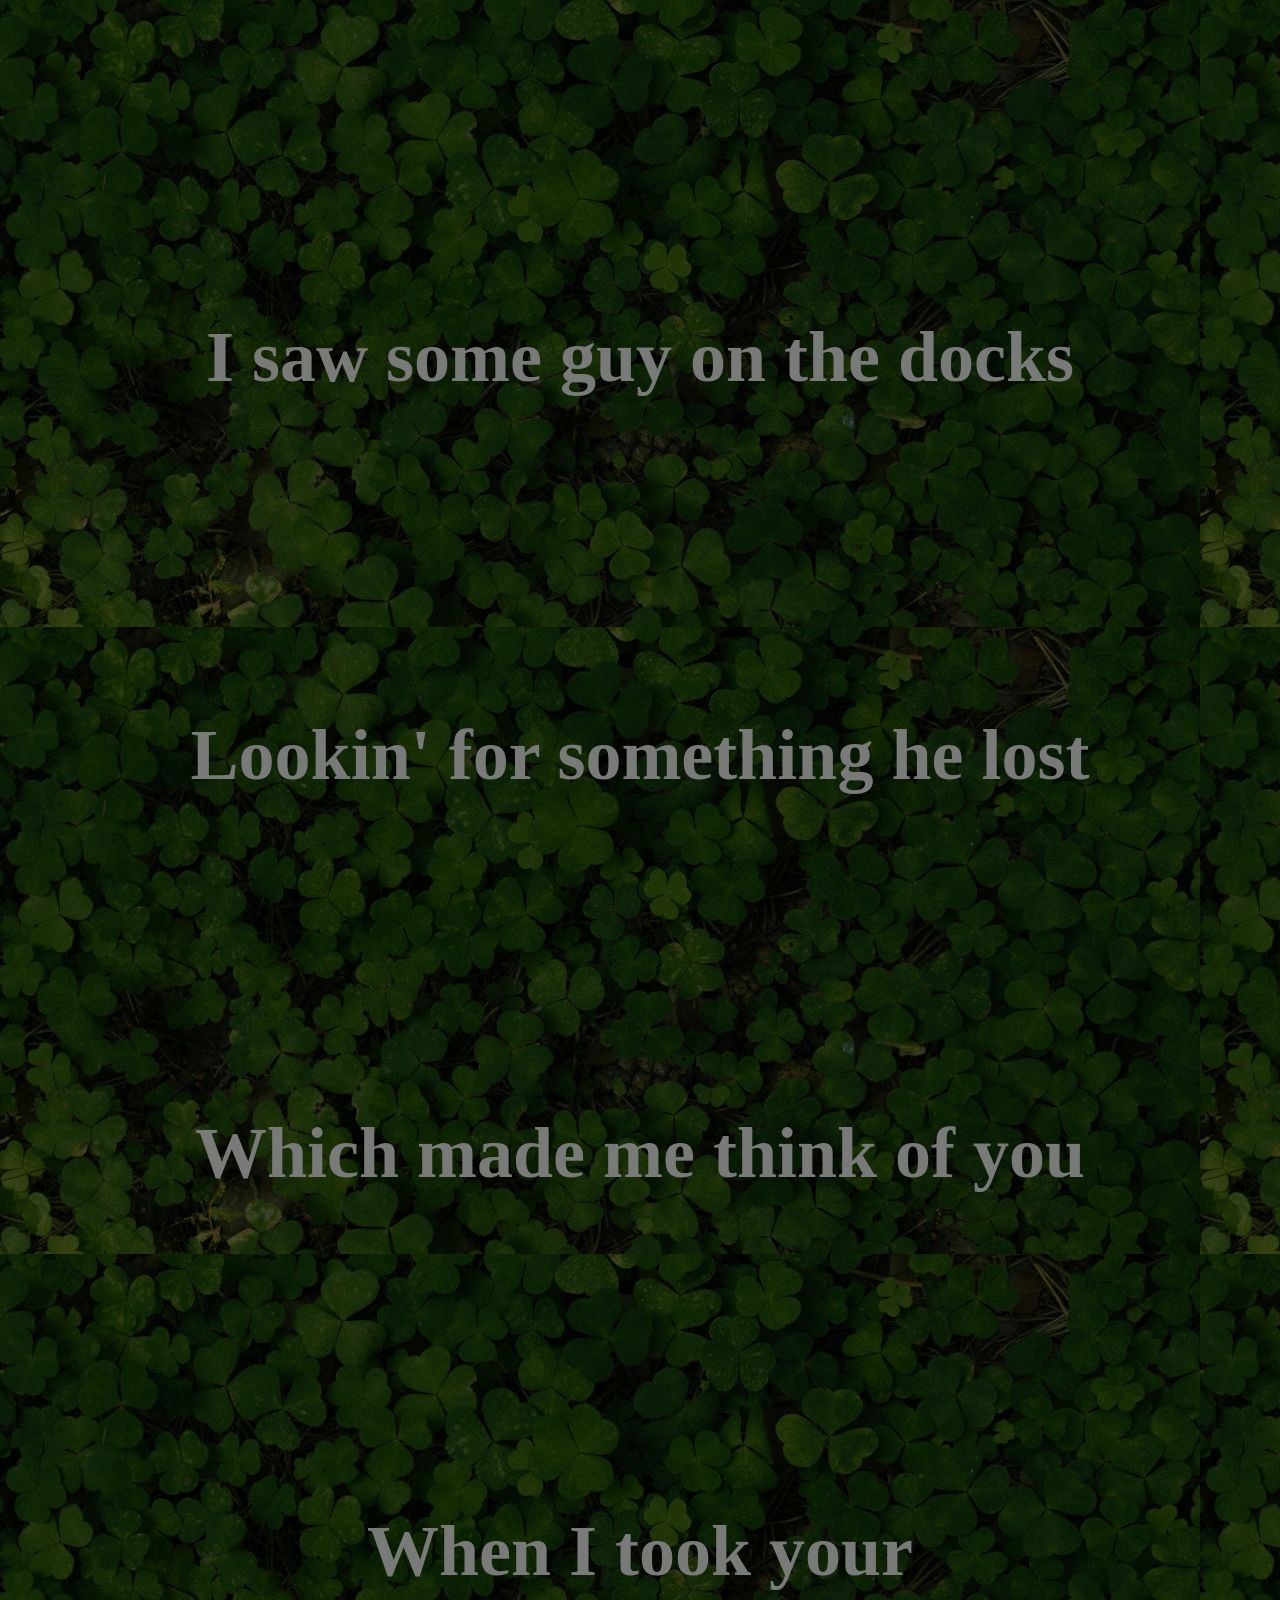
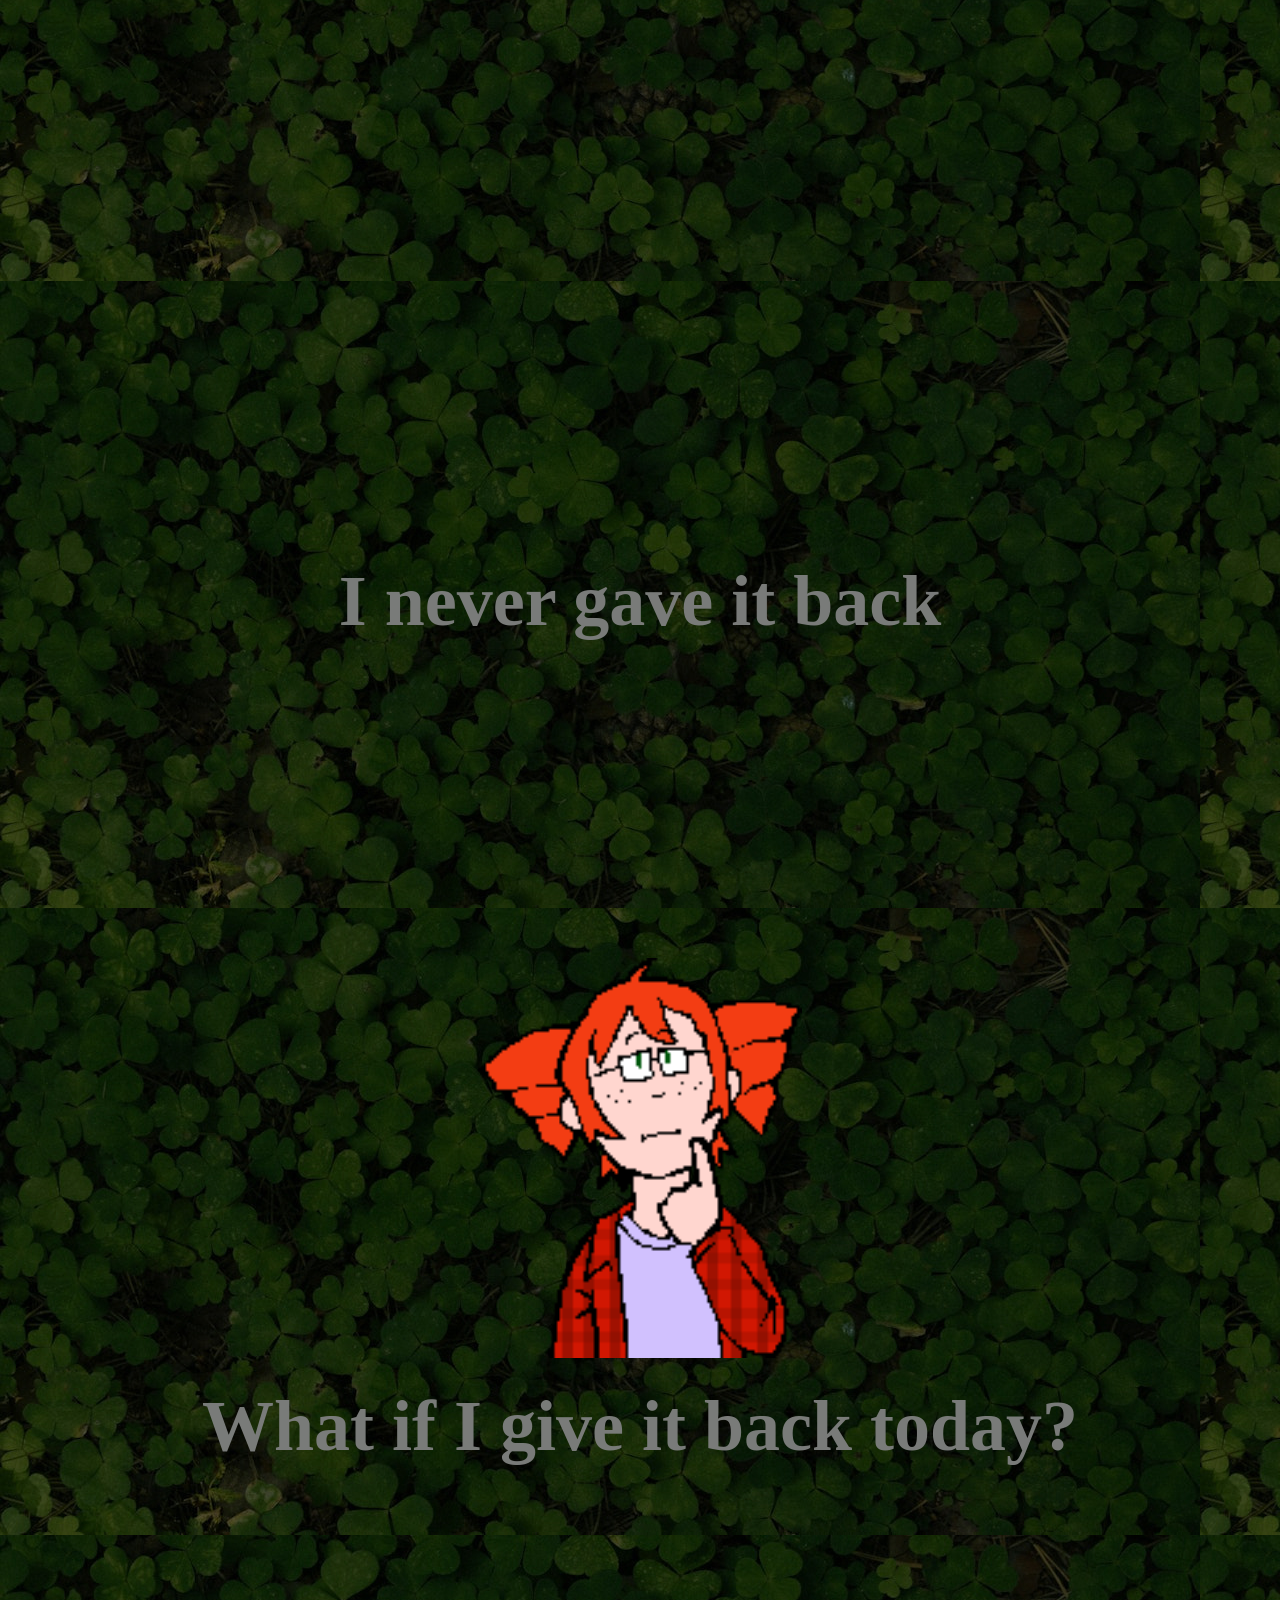
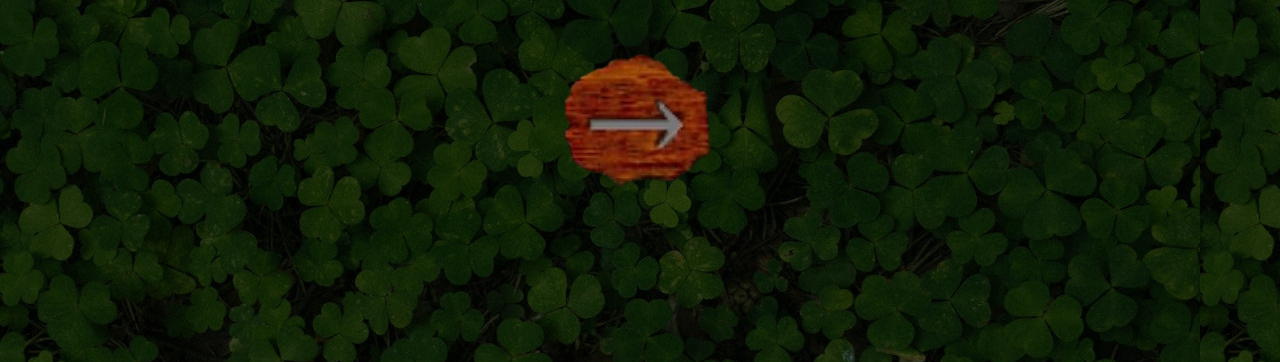
<file: whatchacallitsname/verse1/index.html>
<!doctype html>

<html>
  <head>
    <title>Verse 1</title>
    <style>
      html {
        background-image: url(cloverbackground.jpeg);
        background-color: darkgreen;
        background-repeat: repeat;
        font-family: "Times New Roman", Times, serif;
      }
      h1 {
        text-align: center;
        font-size: 8vh;
        color: #797b79;
        margin-top: 35vh;
      }

      .hidden {
        display: none !important;
      }

      img {
        margin-left: auto;
        margin-right: auto;
        display: block;
      }

      #arrow {
        background-image: url(screen2-removebg-preview.png);
        display: block;
        margin: 8% auto 0;
      }

      #arrow:hover {
        background-image: url(pixil-frame-0-removebg-preview.png);
        cursor: pointer;
      }
    </style>

    <script>
      document.addEventListener("DOMContentLoaded", () => {
        if (localStorage.getItem("manSwitch") === "true") {
          window.redirect = function () {};
        }
      });
    </script>
  </head>

  <body>
    <audio id="track" src="Verse1.mp3" autoplay></audio>

    <h1 style="margin-top: 25%">
      <span id="1">I </span>
      <span id="2">saw </span>
      <span id="3">some </span>
      <span id="4">guy </span>
      <span id="5">on </span>
      <span id="6">the </span>
      <span id="7">docks</span>
    </h1>

    <h1>
      <span id="8">Look</span><span id="9">in' </span>
      <span id="10">for </span>
      <span id="11">some</span><span id="12">thing </span>
      <span id="13">he </span>
      <span id="14">lost </span>
    </h1>

    <h1>
      <span id="15">Which</span>
      <span id="16">made </span>
      <span id="17">me </span>
      <span id="18">think</span>
      <span id="19">of </span>
      <span id="20">you </span>
    </h1>

    <h1 style="margin-bottom: 0px">
      <span id="21">When</span>
      <span id="22">I </span>
      <span id="23">took </span>
      <span id="24">your</span>
    </h1>

    <h1 style="margin-top: 0px">
      <span id="25" class="hidden" style="color: red; font-size: 11vh"
        >WHAT</span
      ><span id="26" class="hidden" style="color: red; font-size: 11vh"
        >CHA</span
      ><br />

      <span
        id="27"
        class="hidden"
        style="
          color: red;
          font-size: 11vh;
          display: inline-block;
          transform: translateY(-4vh);
        "
      >
        CALL </span
      ><br />

      <span
        id="28"
        class="hidden"
        style="
          color: red;
          font-size: 11vh;
          display: inline-block;
          transform: translateY(-8vh);
        "
      >
        ITS </span
      ><br />

      <span
        id="29"
        class="hidden"
        style="
          color: red;
          font-size: 11vh;
          display: inline-block;
          transform: translateY(-12vh);
        "
      >
        NAME
      </span>
    </h1>
    <div id="breaks"><br /><br /><br /><br /><br /><br /><br /><br /></div>
    <h1 style="margin-top: 14vh">
      <span id="30">I </span>
      <span id="31">ne</span><span id="32">ver </span>
      <span id="33">gave </span>
      <span id="34">it </span>
      <span id="35">back</span>
    </h1>

    <img src="Webmaster_Think.gif" height="400vh" style="margin-top: 35vh" />

    <h1 style="margin-top: 3vh; margin-bottom: 20vh">
      <span id="36">What </span>
      <span id="37">if </span>
      <span id="38">I </span>
      <span id="39">give </span>
      <span id="40">it </span>
      <span id="41">back </span>
      <span id="42">to</span><span id="43">day?</span>
    </h1>
    <a href="/whatchacallitsname/verse2/">
      <div
        id="arrow"
        style="
          height: 18vh;
          width: 21vh;
          background-repeat: no-repeat;
          margin-left: auto;
          margin-right: auto;
          display: block;
        "
      ></div
    ></a>

    <div id="breaks2"><br /><br /><br /><br /><br /><br /><br /><br /></div>

    <script>
      window.scrollTo(0, 0);

      const audio = document.getElementById("track");

      const OFFSET = 0.0; // in ms

      function setColor(id) {
        document.getElementById(id).style.color = "#E3E6CB";
      }

      function show(id) {
        document.getElementById(id).classList.remove("hidden");
      }

      function hide(id) {
        document.getElementById(id).classList.add("hidden");
      }

      function scroll(multiplier) {
        window.scrollBy({
          top: window.innerHeight * multiplier,
          left: 0,
          behavior: "smooth",
        });
      }

      function redirect() {
        window.location = "/whatchacallitsname/verse2";
      }

      function print() {
        console.log("This worked!");
      }

      const events = [
        { time: 0.246 + OFFSET, action: () => setColor("1") },
        { time: 0.374 + OFFSET, action: () => setColor("2") },
        { time: 0.675 + OFFSET, action: () => setColor("3") },
        { time: 0.936 + OFFSET, action: () => setColor("4") },
        { time: 1.15 + OFFSET, action: () => setColor("5") },
        { time: 1.275 + OFFSET, action: () => setColor("6") },
        { time: 1.577 + OFFSET, action: () => setColor("7") },

        { time: 1.953 + OFFSET, action: () => scroll(0.4) },

        { time: 2.294 + OFFSET, action: () => setColor("8") },
        { time: 2.422 + OFFSET, action: () => setColor("9") },
        { time: 2.719 + OFFSET, action: () => setColor("10") },
        { time: 3.021 + OFFSET, action: () => setColor("11") },
        { time: 3.121 + OFFSET, action: () => setColor("12") },
        { time: 3.252 + OFFSET, action: () => setColor("13") },
        { time: 3.59 + OFFSET, action: () => setColor("14") },

        { time: 3.881 + OFFSET, action: () => scroll(0.4) },

        { time: 4.274 + OFFSET, action: () => setColor("15") },
        { time: 4.561 + OFFSET, action: () => setColor("16") },
        { time: 4.806 + OFFSET, action: () => setColor("17") },
        { time: 5.092 + OFFSET, action: () => setColor("18") },
        { time: 5.174 + OFFSET, action: () => setColor("19") },
        { time: 5.463 + OFFSET, action: () => setColor("20") },

        { time: 5.909 + OFFSET, action: () => scroll(0.65) },

        { time: 6.081 + OFFSET, action: () => setColor("21") },
        { time: 6.204 + OFFSET, action: () => setColor("22") },
        { time: 6.534 + OFFSET, action: () => setColor("23") },
        { time: 6.802 + OFFSET, action: () => setColor("24") },

        { time: 7.071 + OFFSET, action: () => show("25") },
        { time: 7.276 + OFFSET, action: () => show("26") },
        { time: 7.403 + OFFSET, action: () => show("27") },
        { time: 7.649 + OFFSET, action: () => show("28") },
        { time: 7.72 + OFFSET, action: () => show("29") },
        { time: 7.72 + OFFSET, action: () => hide("breaks") },

        { time: 7.89 + OFFSET, action: () => scroll(0.6) },

        { time: 8.262 + OFFSET, action: () => setColor("30") },
        { time: 8.467 + OFFSET, action: () => setColor("31") },
        { time: 8.705 + OFFSET, action: () => setColor("32") },
        { time: 8.983 + OFFSET, action: () => setColor("33") },
        { time: 9.065 + OFFSET, action: () => setColor("34") },
        { time: 9.351 + OFFSET, action: () => setColor("35") },

        { time: 9.856 + OFFSET, action: () => scroll(0.75) },

        { time: 10.09 + OFFSET, action: () => setColor("36") },
        { time: 10.418 + OFFSET, action: () => setColor("37") },
        { time: 10.628 + OFFSET, action: () => setColor("38") },
        { time: 10.914 + OFFSET, action: () => setColor("39") },
        { time: 11.077 + OFFSET, action: () => setColor("40") },
        { time: 11.365 + OFFSET, action: () => setColor("41") },
        { time: 11.726 + OFFSET, action: () => setColor("42") },
        { time: 11.809 + OFFSET, action: () => setColor("43") },

        { time: 11.839 + OFFSET, action: () => scroll(1) },

        { time: 15.93, action: () => redirect() },
      ];

      let index = 0;

      function sync() {
        const t = audio.currentTime;

        while (index < events.length && t >= events[index].time) {
          events[index].action();
          index++;
        }

        requestAnimationFrame(sync);
      }

      // SPACEBAR TIMESTAMP CAPTURE
      window.addEventListener("keydown", (e) => {
        if (e.code === "Space") {
          e.preventDefault();
          console.log("Timestamp:", audio.currentTime.toFixed(3));
        }
      });

      sync();
    </script>
  </body>
</html>
</file>
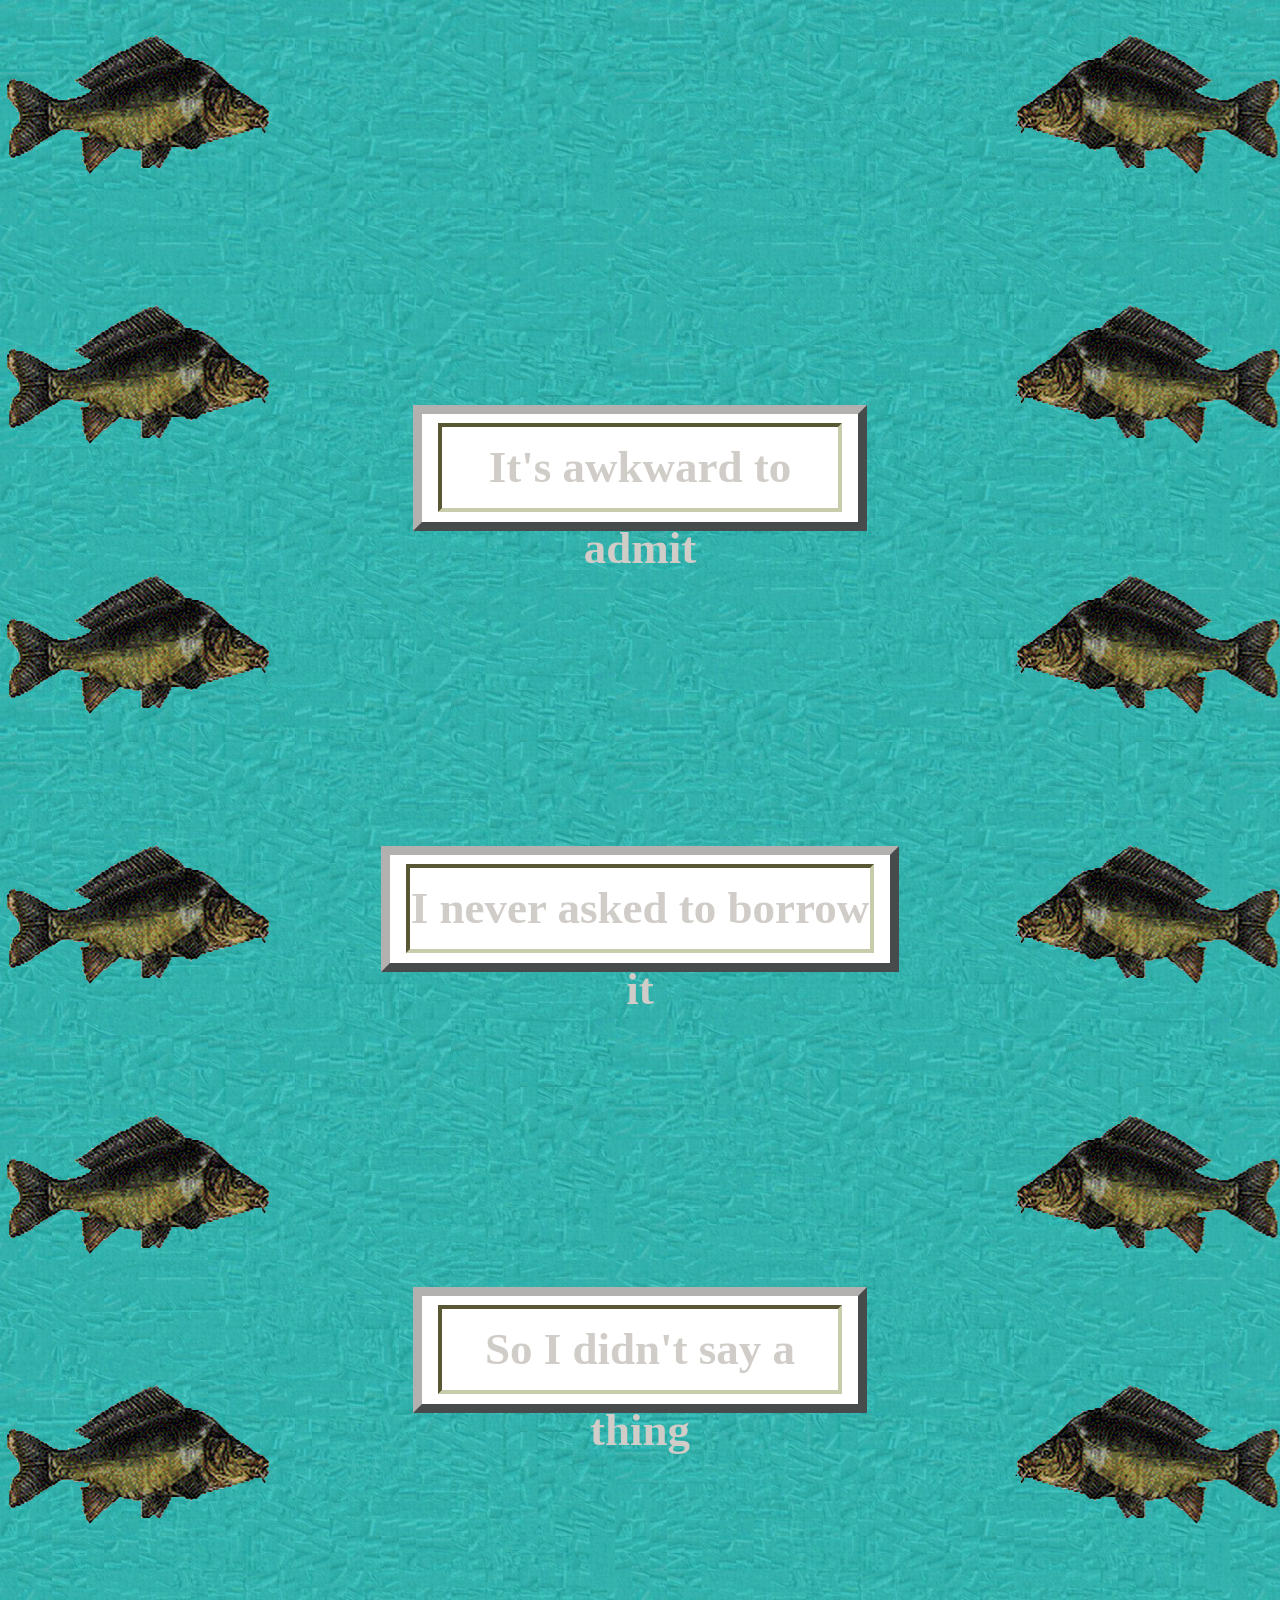
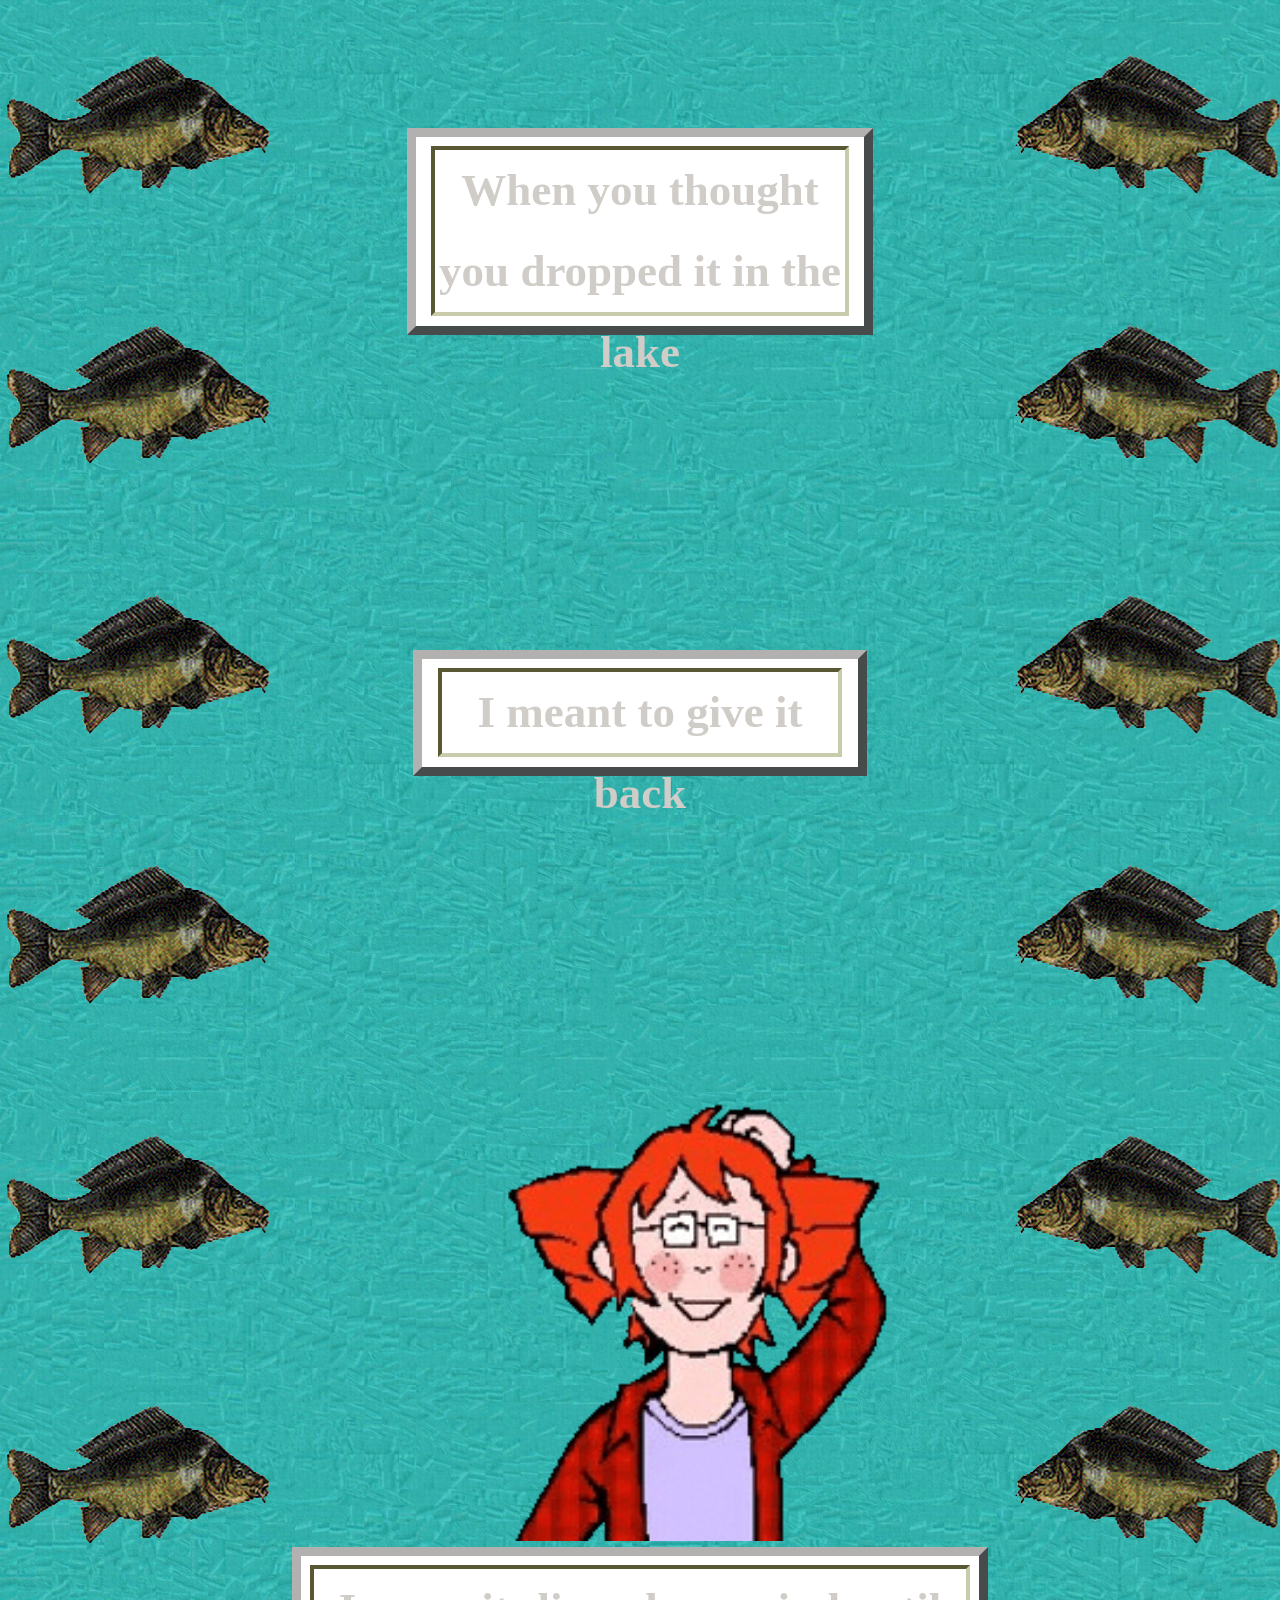
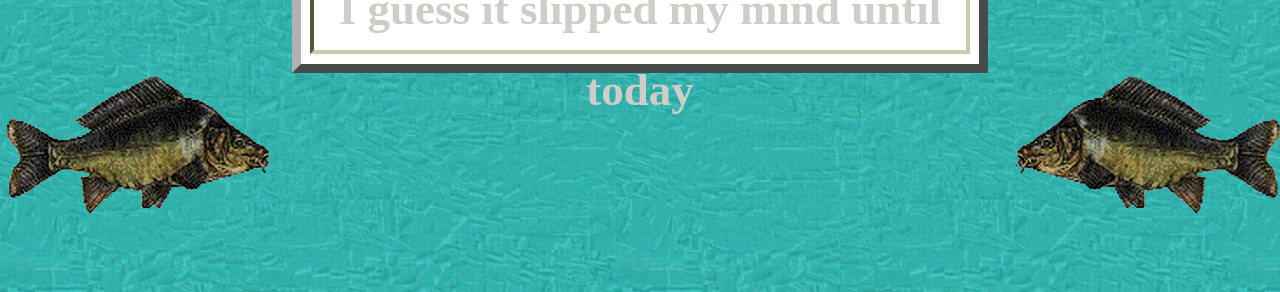
<file: whatchacallitsname/verse2/index.html>
<!doctype html>
<html>
  <head>
    <title>Verse 2</title>
    <style>
      html {
        background-image: url("background.jpg");
        background-color: teal;
        font-family: "Times New Roman", Times, serif;
        font-size: 2.5vh;
      }

      .border {
        display: block;
        margin-left: auto;
        margin-right: auto;
        border-left: 1vh solid #b3b0b0;
        border-top: 1vh solid #b3b0b0;
        border-bottom: 1vh solid #474b4c;
        border-right: 1vh solid #474b4c;
        background-color: white;
        height: 12vh;
        width: 30vw;
        text-align: center;
        line-height: 9vh;
        margin-top: 35vh;
      }
      .border h1 {
        margin: 0px;
        color: #d0ccc7;
      }

      /* color for unsung text: #D0CCC7 */
      /* color for sung text: #35ceb9 */

      .inner-border {
        display: block;
        margin-left: auto;
        margin-right: auto;
        border-left: 0.5vh solid #585835;
        border-top: 0.5vh solid #585835;
        border-bottom: 0.5vh solid #c9ccab;
        border-right: 0.5vh solid #c9ccab;
        height: 9vh;
        width: 28vw;
        margin-top: 1vh;
      }

      div#leftfish div {
        height: 28vh;
        width: 21vw;
        background-image: url("fish-flip.gif");
        background-repeat: no-repeat;
        position: absolute;
        left: 0px;
      }

      div#rightfish div {
        height: 28vh;
        width: 22vw;
        background-image: url("fish.gif");
        background-repeat: no-repeat;
        position: absolute;
        right: 0px;
      }
    </style>
  </head>

  <body>
    <audio id="track" src="Verse2.mp3" autoplay></audio>

    <div id="leftfish">
      <div style="top: 0px"></div>
      <div style="top: calc(30vh)"></div>
      <div style="top: calc(60vh)"></div>
      <div style="top: calc(90vh)"></div>
      <div style="top: calc(120vh)"></div>
      <div style="top: calc(150vh)"></div>
      <div style="top: calc(180vh)"></div>
      <div style="top: calc(210vh)"></div>
      <div style="top: calc(240vh)"></div>
      <div style="top: calc(270vh)"></div>
      <div style="top: calc(300vh)"></div>
      <div style="top: calc(330vh)"></div>
      <div style="top: calc(360vh)"></div>
    </div>
    <div id="rightfish">
      <div style="top: 0px"></div>
      <div style="top: calc(30vh)"></div>
      <div style="top: calc(60vh)"></div>
      <div style="top: calc(90vh)"></div>
      <div style="top: calc(120vh)"></div>
      <div style="top: calc(150vh)"></div>
      <div style="top: calc(180vh)"></div>
      <div style="top: calc(210vh)"></div>
      <div style="top: calc(240vh)"></div>
      <div style="top: calc(270vh)"></div>
      <div style="top: calc(300vh)"></div>
      <div style="top: calc(330vh)"></div>
      <div style="top: calc(360vh)"></div>
    </div>

    <div class="border" style="margin-top: 45vh; width: 34vw">
      <div class="inner-border" style="width: 31vw">
        <h1>
          <span id="1">It's </span>
          <span id="2">awk</span><span id="3">ward </span>
          <span id="4">to </span>
          <span id="5">ad</span><span id="6">mit</span>
        </h1>
      </div>
    </div>

    <div class="border" style="width: 39vw">
      <div class="inner-border" style="width: 36vw">
        <h1>
          <span id="7">I </span>
          <span id="8">ne</span><span id="9">ver </span>
          <span id="10">asked </span>
          <span id="11">to </span>
          <span id="12">bor</span><span id="13">row </span>
          <span id="14">it</span>
        </h1>
      </div>
    </div>

    <div class="border" style="width: 34vw">
      <div class="inner-border" style="width: 31vw">
        <h1>
          <span id="15">So </span>
          <span id="16">I </span>
          <span id="17">didn't </span>
          <span id="18">say </span>
          <span id="19">a </span>
          <span id="20">thing</span>
        </h1>
      </div>
    </div>

    <div class="border" style="height: 21vh; width: 35vw">
      <div
        class="inner-border"
        style="line-height: 9vh; height: 18vh; width: 32vw"
      >
        <h1>
          <span id="21">When </span>
          <span id="22">you </span>
          <span id="23">thought </span>
          <span id="24">you </span>
          <span id="25">dropped</span>
          <span id="26">it </span>
          <span id="27">in </span>
          <span id="28">the </span>
          <span id="29">lake</span>
        </h1>
      </div>
    </div>

    <div class="border" style="width: 34vw">
      <div class="inner-border" style="width: 31vw">
        <h1>
          <span id="30">I </span>
          <span id="31">meant </span>
          <span id="32">to </span>
          <span id="33">give </span>
          <span id="34">it </span>
          <span id="35">back</span>
        </h1>
      </div>
    </div>

    <div>
      <img
        src="teto-scratch.gif"
        style="position: relative; left: 34vw; height: 50vh; margin-top: 35vh"
      />
      <div class="border" style="width: 53vw; margin-top: 0vh">
        <div class="inner-border" style="width: 51vw">
          <h1>
            <span id="36">I </span>
            <span id="37">guess </span>
            <span id="38">it </span>
            <span id="39">slipped </span>
            <span id="40">my </span>
            <span id="41">mind </span>
            <span id="42">un</span><span id="43">til </span>
            <span id="44">to</span><span id="45">day </span>
          </h1>
        </div>
      </div>
    </div>
    <br style="margin-top: 15vh" />

    <script>
      window.scrollTo(0, 0);

      const audio = document.getElementById("track");

      const OFFSET = 0.0; // in ms

      function setColor(id) {
        document.getElementById(id).style.color = "#35ceb9";
      }

      function scroll(multiplier) {
        window.scrollBy({
          top: window.innerHeight * multiplier,
          left: 0,
          behavior: "smooth",
        });
      }

      function fin() {
        alert("finished, for now...");
        // window.location.replace("/whatchacallitsname/BASS");
        window.location.replace("/");
      }

      const events = [
        { time: 0 + OFFSET, action: () => scrollTo(0, 0) },

        { time: 0.239 + OFFSET, action: () => setColor("1") }, // It's
        { time: 0.341 + OFFSET, action: () => setColor("2") }, // awk
        { time: 0.593 + OFFSET, action: () => setColor("3") }, // ward
        { time: 0.845 + OFFSET, action: () => setColor("4") }, // to
        { time: 0.969 + OFFSET, action: () => setColor("5") }, // ad
        { time: 1.38 + OFFSET, action: () => setColor("6") }, // mit
        { time: 1.78 + OFFSET, action: () => scroll(0.5) },

        { time: 2.022 + OFFSET, action: () => setColor("7") }, // I
        { time: 2.148 + OFFSET, action: () => setColor("8") }, // ne
        { time: 2.276 + OFFSET, action: () => setColor("9") }, // ver
        { time: 2.413 + OFFSET, action: () => setColor("10") }, // asked
        { time: 2.712 + OFFSET, action: () => setColor("11") }, // to
        { time: 2.921 + OFFSET, action: () => setColor("12") }, // bor
        { time: 3.051 + OFFSET, action: () => setColor("13") }, // row
        { time: 3.346 + OFFSET, action: () => setColor("14") }, // it
        { time: 3.823 + OFFSET, action: () => scroll(0.5) },

        { time: 3.892 + OFFSET, action: () => setColor("15") }, // So
        { time: 4.071 + OFFSET, action: () => setColor("16") }, // I
        { time: 4.322 + OFFSET, action: () => setColor("17") }, // didn't
        { time: 4.752 + OFFSET, action: () => setColor("18") }, // say
        { time: 4.883 + OFFSET, action: () => setColor("19") }, // a
        { time: 5.235 + OFFSET, action: () => setColor("20") }, // thing
        { time: 5.715 + OFFSET, action: () => scroll(0.5) },

        { time: 5.934 + OFFSET, action: () => setColor("21") }, // When
        { time: 6.056 + OFFSET, action: () => setColor("22") }, // you
        { time: 6.343 + OFFSET, action: () => setColor("23") }, // thought
        { time: 6.547 + OFFSET, action: () => setColor("24") }, // you
        { time: 6.794 + OFFSET, action: () => setColor("25") }, // dropped
        { time: 7.04 + OFFSET, action: () => setColor("26") }, // it
        { time: 7.2 + OFFSET, action: () => setColor("27") }, // in
        { time: 7.446 + OFFSET, action: () => setColor("28") }, // the
        { time: 7.568 + OFFSET, action: () => setColor("29") }, // lake
        { time: 7.746 + OFFSET, action: () => scroll(0.5) },

        { time: 7.923 + OFFSET, action: () => setColor("30") }, // I
        { time: 8.306 + OFFSET, action: () => setColor("31") }, // meant
        { time: 8.514 + OFFSET, action: () => setColor("32") }, // to
        { time: 8.773 + OFFSET, action: () => setColor("33") }, // give
        { time: 8.9 + OFFSET, action: () => setColor("34") }, // it
        { time: 9.156 + OFFSET, action: () => setColor("35") }, // back
        { time: 9.57 + OFFSET, action: () => scroll(1.5) },

        { time: 9.919 + OFFSET, action: () => setColor("36") }, // I
        { time: 10.048 + OFFSET, action: () => setColor("37") }, // guess
        { time: 10.174 + OFFSET, action: () => setColor("38") }, // it
        { time: 10.483 + OFFSET, action: () => setColor("39") }, // slipped
        { time: 10.74 + OFFSET, action: () => setColor("40") }, // my
        { time: 10.995 + OFFSET, action: () => setColor("41") }, // mind
        { time: 11.085 + OFFSET, action: () => setColor("42") }, // un
        { time: 11.118 + OFFSET, action: () => setColor("43") }, // til
        { time: 11.415 + OFFSET, action: () => setColor("44") }, // to
        { time: 11.578 + OFFSET, action: () => setColor("45") }, // day

        { time: 11.809 + OFFSET, action: () => scrollTo(0, 9999999) },

        {
          time: 15.569 + OFFSET,
          action: () => fin(),
        },
      ];

      let index = 0;

      function sync() {
        const t = audio.currentTime;

        while (index < events.length && t >= events[index].time) {
          events[index].action();
          index++;
        }

        requestAnimationFrame(sync);
      }

      // TIMESTAMP CAPTURE
      window.addEventListener("keydown", (e) => {
        if (e.code === "Space") {
          e.preventDefault();
          console.log("Timestamp:", audio.currentTime.toFixed(3));
        }
      });

      sync();
    </script>
  </body>
</html>
</file>
